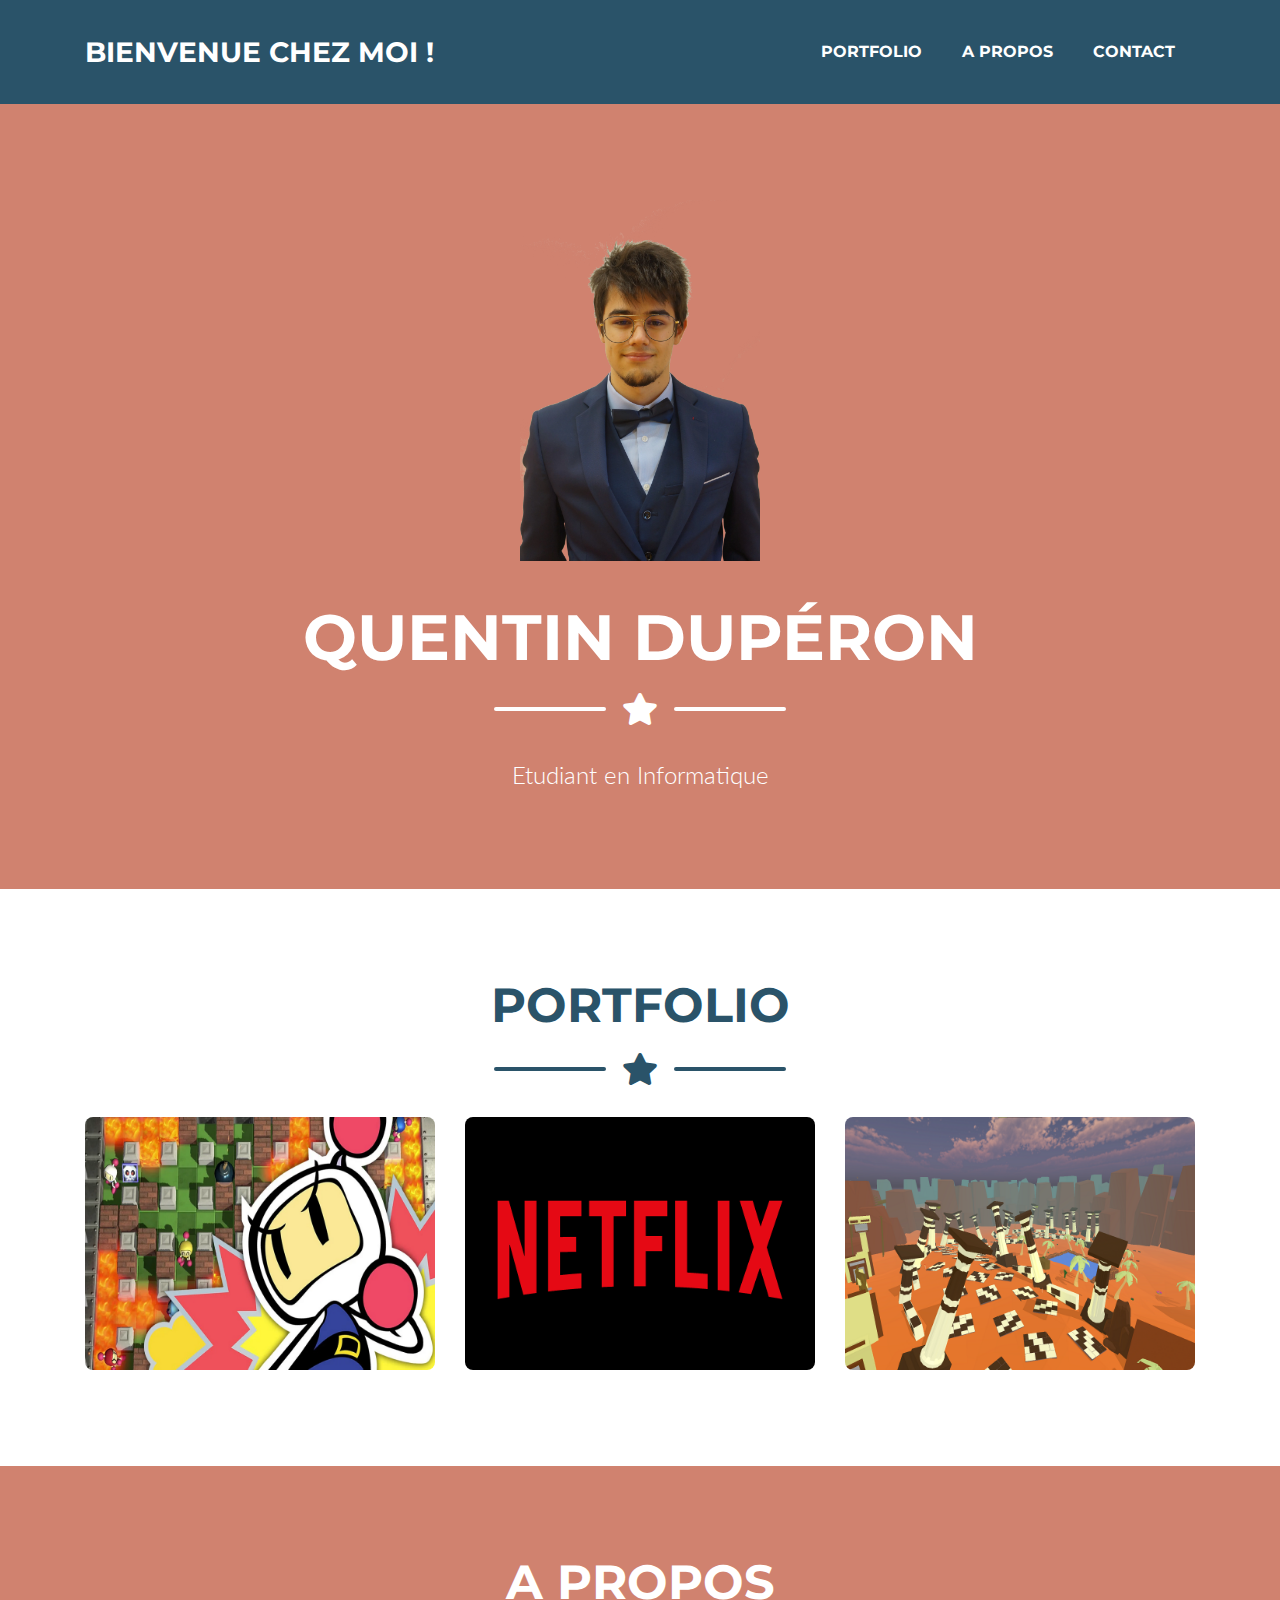
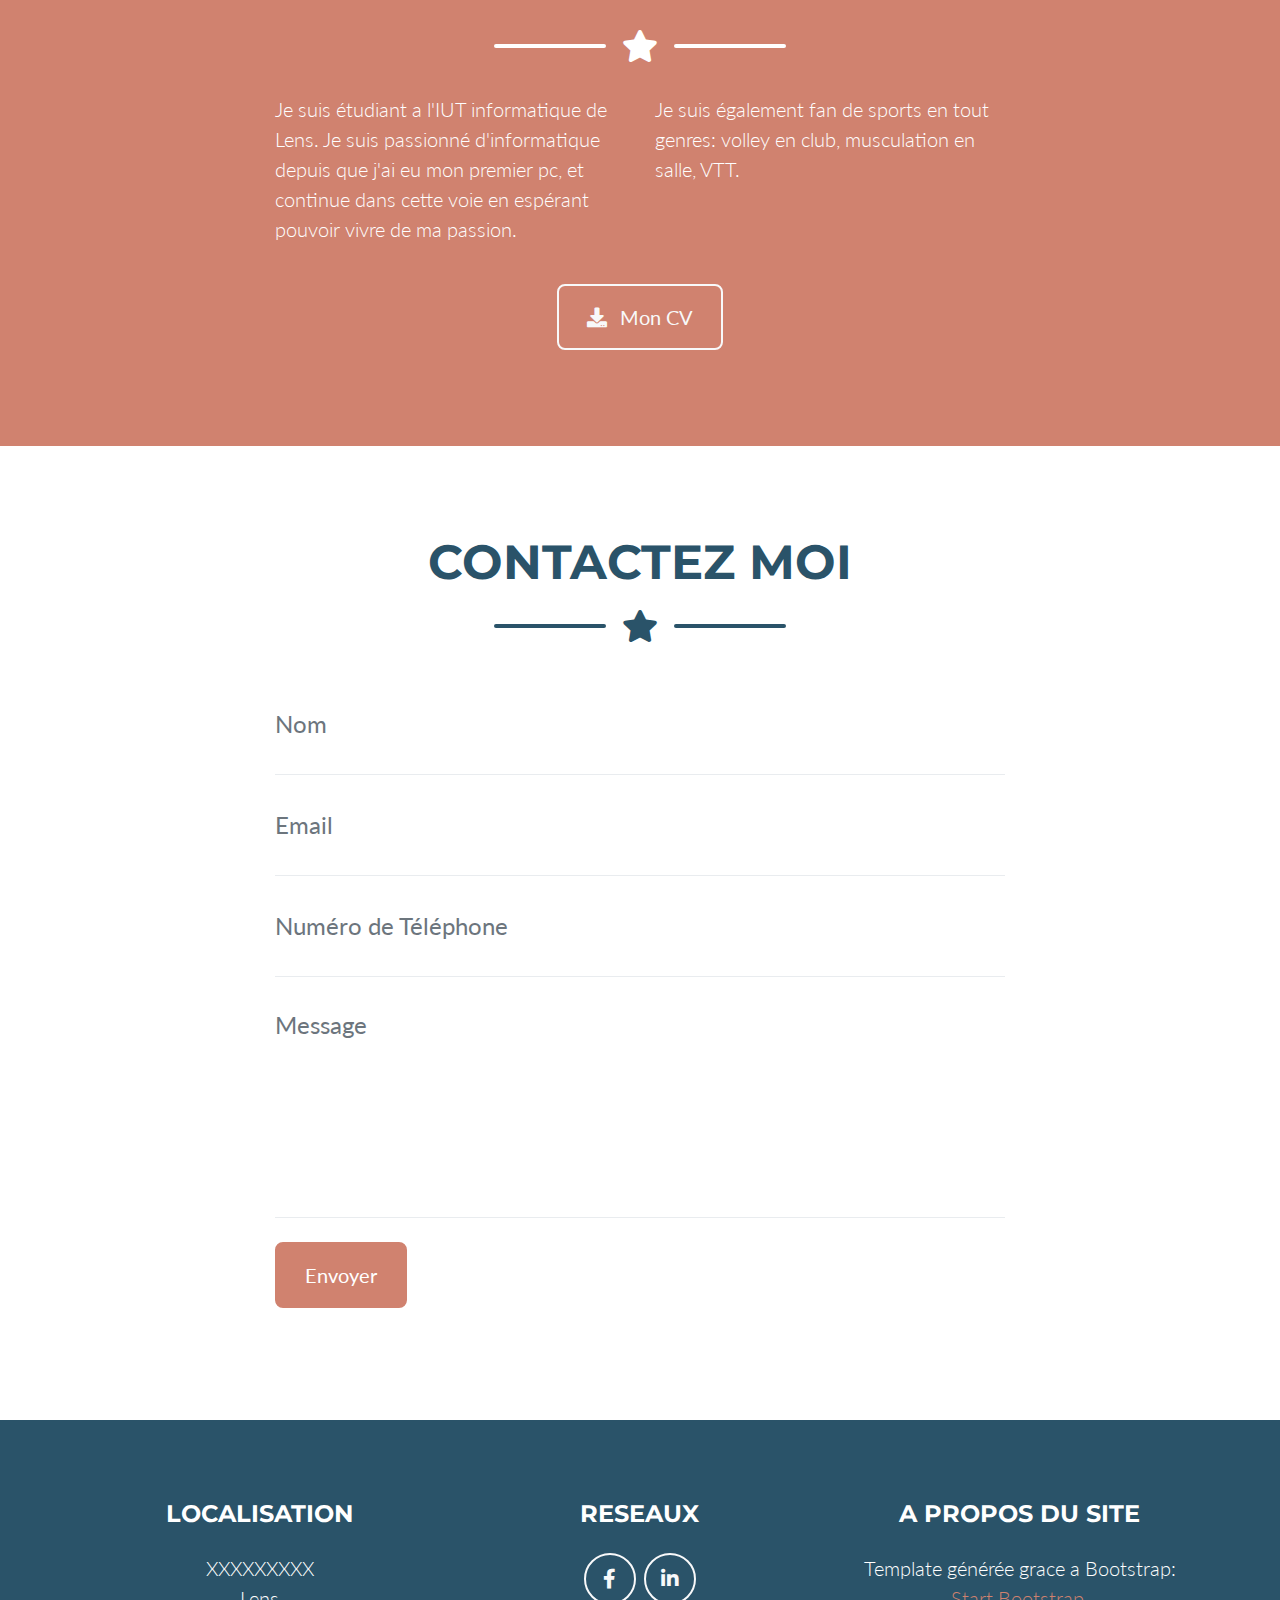
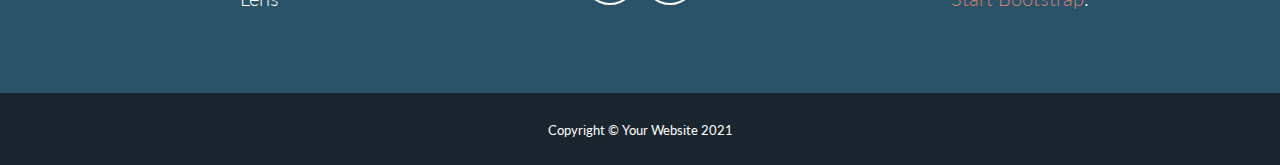
<file: index.html>
<!DOCTYPE html>
<html lang="en">

<head>

  <meta charset="utf-8">
  <meta name="viewport" content="width=device-width, initial-scale=1, shrink-to-fit=no">
  <meta name="description" content="">
  <meta name="author" content="">

  <title>Quentin Dupéron</title>

  <!-- Custom fonts for this theme -->
  <link href="vendor/fontawesome-free/css/all.min.css" rel="stylesheet" type="text/css">
  <link href="https://fonts.googleapis.com/css?family=Montserrat:400,700" rel="stylesheet" type="text/css">
  <link href="https://fonts.googleapis.com/css?family=Lato:400,700,400italic,700italic" rel="stylesheet" type="text/css">

  <!-- Theme CSS -->
  <link href="css/freelancer.min.css" rel="stylesheet">

</head>

<body id="page-top">

  <!-- Navigation -->
  <nav class="navbar navbar-expand-lg bg-secondary text-uppercase fixed-top" id="mainNav">
    <div class="container">
      <a class="navbar-brand js-scroll-trigger" href="#page-top">Bienvenue chez moi !</a>
      <button class="navbar-toggler navbar-toggler-right text-uppercase font-weight-bold bg-primary text-white rounded" type="button" data-toggle="collapse" data-target="#navbarResponsive" aria-controls="navbarResponsive" aria-expanded="false" aria-label="Toggle navigation">
        Menu
        <i class="fas fa-bars"></i>
      </button>
      <div class="collapse navbar-collapse" id="navbarResponsive">
        <ul class="navbar-nav ml-auto">
          <li class="nav-item mx-0 mx-lg-1">
            <a class="nav-link py-3 px-0 px-lg-3 rounded js-scroll-trigger" href="#portfolio">Portfolio</a>
          </li>
          <li class="nav-item mx-0 mx-lg-1">
            <a class="nav-link py-3 px-0 px-lg-3 rounded js-scroll-trigger" href="#about">A Propos</a>
          </li>
          <li class="nav-item mx-0 mx-lg-1">
            <a class="nav-link py-3 px-0 px-lg-3 rounded js-scroll-trigger" href="#contact">Contact</a>
          </li>
        </ul>
      </div>
      
    </div>
  </nav>

  <!-- Masthead -->
  <header class="masthead bg-primary text-white text-center">
    <div class="container d-flex align-items-center flex-column">

      <!-- Masthead Avatar Image -->
      <img class="masthead-avatar mb-5" src="img/compressedProfil.webp" alt="">

      <!-- Masthead Heading -->
      <h1 class="masthead-heading text-uppercase mb-0">Quentin Dupéron</h1>

      <!-- Icon Divider -->
      <div class="divider-custom divider-light">
        <div class="divider-custom-line"></div>
        <div class="divider-custom-icon">
          <i class="fas fa-star"></i>
        </div>
        <div class="divider-custom-line"></div>
      </div>

      <!-- Masthead Subheading -->
      <p class="masthead-subheading font-weight-light mb-0">Etudiant en Informatique</p>

    </div>
  </header>

  <!-- Portfolio Section -->
  <section class="page-section portfolio" id="portfolio">
    <div class="container">

      <!-- Portfolio Section Heading -->
      <h2 class="page-section-heading text-center text-uppercase text-secondary mb-0">Portfolio</h2>

      <!-- Icon Divider -->
      <div class="divider-custom">
        <div class="divider-custom-line"></div>
        <div class="divider-custom-icon">
          <i class="fas fa-star"></i>
        </div>
        <div class="divider-custom-line"></div>
      </div>

      <!-- Portfolio Grid Items -->
      <div class="row">

        <!-- Portfolio Item 1 -->
        <div class="col-md-6 col-lg-4">
          <div class="portfolio-item mx-auto" data-toggle="modal" data-target="#portfolioModal1">
            <div class="portfolio-item-caption d-flex align-items-center justify-content-center h-100 w-100">
              <div class="portfolio-item-caption-content text-center text-white">
                <i class="fas fa-plus fa-3x"></i>
              </div>
            </div>
            <img class="img-fluid" src="img/portfolio/bomberman2.png" alt="">
          </div>
        </div>

        <!-- Portfolio Item 2 -->
        <div class="col-md-6 col-lg-4">
          <div class="portfolio-item mx-auto" data-toggle="modal" data-target="#portfolioModal2">
            <div class="portfolio-item-caption d-flex align-items-center justify-content-center h-100 w-100">
              <div class="portfolio-item-caption-content text-center text-white">
                <i class="fas fa-plus fa-3x"></i>
              </div>
            </div>
            <img class="img-fluid" src="img/portfolio/netflix-logo.png" alt="">
          </div>
        </div>

        <!-- Portfolio Item 3 -->
        <div class="col-md-6 col-lg-4">
          <div class="portfolio-item mx-auto" data-toggle="modal" data-target="#portfolioModal3">
            <div class="portfolio-item-caption d-flex align-items-center justify-content-center h-100 w-100">
              <div class="portfolio-item-caption-content text-center text-white">
                <i class="fas fa-plus fa-3x"></i>
              </div>
            </div>
            <img class="img-fluid" src="img/portfolio/desertScapeScreen1Red.png" alt="">
          </div>
        </div>



      </div>
      <!-- /.row -->

    </div>
  </section>

  <!-- About Section -->
  <section class="page-section bg-primary text-white mb-0" id="about">
    <div class="container">

      <!-- About Section Heading -->
      <h2 class="page-section-heading text-center text-uppercase text-white">A Propos</h2>

      <!-- Icon Divider -->
      <div class="divider-custom divider-light">
        <div class="divider-custom-line"></div>
        <div class="divider-custom-icon">
          <i class="fas fa-star"></i>
        </div>
        <div class="divider-custom-line"></div>
      </div>

      <!-- About Section Content -->
      <div class="row">
        <div class="col-lg-4 ml-auto">
          <p class="lead">Je suis étudiant a l'IUT informatique de Lens. Je suis passionné d'informatique depuis que j'ai eu mon premier pc, et continue dans cette voie en espérant pouvoir vivre de ma passion.</p>
        </div>
        <div class="col-lg-4 mr-auto">
          <p class="lead">Je suis également fan de sports en tout genres: volley en club, musculation en salle, VTT.</p>
        </div>
      </div>

      <!-- About Section Button -->
      <div class="text-center mt-4">
        <a class="btn btn-xl btn-outline-light" href="img/portfolio/CV.png" download>
          <i class="fas fa-download mr-2"></i>
          Mon CV
        </a>
      </div>

    </div>
  </section>

  <!-- Contact Section -->
  <section class="page-section" id="contact">
    <div class="container">

      <!-- Contact Section Heading -->
      <h2 class="page-section-heading text-center text-uppercase text-secondary mb-0">Contactez moi</h2>

      <!-- Icon Divider -->
      <div class="divider-custom">
        <div class="divider-custom-line"></div>
        <div class="divider-custom-icon">
          <i class="fas fa-star"></i>
        </div>
        <div class="divider-custom-line"></div>
      </div>

      <!-- Contact Section Form -->
      <d/iv class="row">
        <div class="col-lg-8 mx-auto">
          <!-- To configure the contact form email address, go to mail/contact_me.php and update the email address in the PHP file on line 19. -->
          <form action="mailto:duperonquentin@hotmail.fr?subject=Portfolio" method="post" enctype="text/plain" name="sentMessage" id="contactForm" novalidate="novalidate">
            <div class="control-group">
              <div class="form-group floating-label-form-group controls mb-0 pb-2">
                <label>Nom</label>
                <input class="form-control" id="name" type="text " name="name" placeholder="Nom" required="required" data-validation-required-message="Entrez votre nom.">
                <p class="help-block text-danger"></p>
              </div>
            </div>

            
            <div class="control-group">
              <div class="form-group floating-label-form-group controls mb-0 pb-2">
                <label>Email</label>
                <input class="form-control" id="email" name="email " type="email" placeholder="Email" required="required" data-validation-required-message="Entrez une adresse email.">
                <p class="help-block text-danger"></p>
              </div>
            </div>


            <div class="control-group">
              <div class="form-group floating-label-form-group controls mb-0 pb-2">
                <label>Numéro de Téléphone</label>
                <input class="form-control" id="phone" name="phone " type="tel" placeholder="Numéro de Téléphone" required="required" data-validation-required-message="Veuillez renseigner votre numéro de téléphone.">
                <p class="help-block text-danger"></p>
              </div>
            </div>


            <div class="control-group">
              <div class="form-group floating-label-form-group controls mb-0 pb-2">
                <label>Message</label>
                <textarea class="form-control" id="message" name="Message " rows="5" placeholder="Message" required="required" data-validation-required-message="Veuillez renseigner ce champ."></textarea>
                <p class="help-block text-danger"></p>
              </div>
            </div>
            <br>
            <div id="success"></div>
            <div class="form-group">
              <button type="submit" class="btn btn-primary btn-xl" id="sendMessageButton">Envoyer</button>
            </div>
          </form>
        </div>
      </div>

    </div>
  </section>

  <!-- Footer -->
  <footer class="footer text-center">
    <div class="container">
      <div class="row">

        <!-- Footer Location -->
        <div class="col-lg-4 mb-5 mb-lg-0">
          <h4 class="text-uppercase mb-4">Localisation</h4>
          <p class="lead mb-0">XXXXXXXXX
            <br>Lens</p>
        </div>

        <!-- Footer Social Icons -->
        <div class="col-lg-4 mb-5 mb-lg-0">
          <h4 class="text-uppercase mb-4">Reseaux</h4>
          <a class="btn btn-outline-light btn-social mx-1" href="https://www.facebook.com/noncestpasmoi">
            <i class="fab fa-fw fa-facebook-f"></i>
          
          <a class="btn btn-outline-light btn-social mx-1" href="https://www.linkedin.com/in/quentin-dup%C3%A9ron-018456204/">
            <i class="fab fa-fw fa-linkedin-in"></i>
          </a>
          
        </div>

        <!-- Footer About Text -->
        <div class="col-lg-4">
          <h4 class="text-uppercase mb-4">A Propos du Site</h4>
          <p class="lead mb-0">Template générée grace a Bootstrap:
            <a href="http://startbootstrap.com">Start Bootstrap</a>.</p>
        </div>

      </div>
    </div>
  </footer>

  <!-- Copyright Section -->
  <section class="copyright py-4 text-center text-white">
    <div class="container">
      <small>Copyright &copy; Your Website 2021</small>
    </div>
  </section>

  <!-- Scroll to Top Button (Only visible on small and extra-small screen sizes) -->
  <div class="scroll-to-top d-lg-none position-fixed ">
    <a class="js-scroll-trigger d-block text-center text-white rounded" href="#page-top">
      <i class="fa fa-chevron-up"></i>
    </a>
  </div>

  <!-- Portfolio Modals -->

  <!-- Portfolio Modal 1 -->
  <div class="portfolio-modal modal fade" id="portfolioModal1" tabindex="-1" role="dialog" aria-labelledby="portfolioModal1Label" aria-hidden="true">
    <div class="modal-dialog modal-xl" role="document">
      <div class="modal-content">
        <button type="button" class="close" data-dismiss="modal" aria-label="Close">
          <span aria-hidden="true">
            <i class="fas fa-times"></i>
          </span>
        </button>
        <div class="modal-body text-center">
          <div class="container">
            <div class="row justify-content-center">
              <div class="col-lg-8">
                <!-- Portfolio Modal - Title -->
                <h2 class="portfolio-modal-title text-secondary text-uppercase mb-0">Bomberman</h2>
                <!-- Icon Divider -->
                <div class="divider-custom">
                  <div class="divider-custom-line"></div>
                  <div class="divider-custom-icon">
                    <i class="fas fa-star"></i>
                  </div>
                  <div class="divider-custom-line"></div>
                </div>




                <!-- Portfolio Carousel -->



              <div id="carousel1" class="carousel slide" data-ride="carousel">
                <ol class="carousel-indicators">
                  <li data-target="#carousel1" data-slide-to="0" class="active"></li>
                  <li data-target="#carousel1" data-slide-to="1"></li>
                  <li data-target="#carousel1" data-slide-to="2"></li>
                  <li data-target="#carousel1" data-slide-to="3"></li>
                  <li data-target="#carousel1" data-slide-to="4"></li>
                </ol>
                <div class="carousel-inner">
                  <div class="carousel-item active">
                    <img src="img/portfolio/bomberman-map.png" class="d-block w-100" alt="...">
                  </div>
                  <div class="carousel-item">
                    <img src="img/portfolio/bomberman-map2.png" class="d-block w-100" alt="...">
                  </div>
                  <div class="carousel-item">
                    <img src="img/portfolio/bomberman-map3.png" class="d-block w-100" alt="...">
                  </div>
                  <div class="carousel-item">
                    <img src="img/portfolio/bomberman-map4.png" class="d-block w-100" alt="...">
                  </div>
                  <div class="carousel-item">
                    <img src="img/portfolio/menu.png" class="d-block w-100" alt="...">
                  </div>
                </div>
                <a class="carousel-control-prev" href="#carousel1" role="button" data-slide="prev">
                  <span class="carousel-control-prev-icon" aria-hidden="true"></span>
                  <span class="sr-only">Previous</span>
                </a>
                <a class="carousel-control-next" href="#carousel1" role="button" data-slide="next">
                  <span class="carousel-control-next-icon" aria-hidden="true"></span>
                  <span class="sr-only">Next</span>
                </a>
              </div>


                <!--<img class="img-fluid rounded mb-5" src="img/portfolio/Bomberman.png" alt="">-->
                <!-- Portfolio Modal - Text -->
                <p class="mb-5">J'ai réalisé au cours de mes études un jeu vidéo: Bomberman. Je l'ai réalisé a l'aide de 2 camarades, sous Unity, en 3D. Le but étais de créer son propre Bomberman avec un thème unique, 
                dans notre cas un théme désértique, un peu style égyptien avec ambiance musicale en rapport.<br><br>
                Nous avons bien sur implémenté un système de bonus, avec lesquels le joueur peut intéréagir une fois qu'il a détruit un block en contenant un (ils sont randomisés a chaque nouvelle partie.).<br><br>
                Le jeu était jouable en ligne, a 4 joueurs maximum, sur un petit serveur de 20 places nommé UnityPhoton qui a été fermé depuis.<br>
                Le jeu fonctionne toujours mais en solo seulement.
                </p>
                <button class="btn btn-primary" href="#" data-dismiss="modal">
                  <i class="fas fa-times fa-fw"></i>
                  Fermer
                </button>
              </div>
            </div>
          </div>
        </div>
      </div>
    </div>
  </div>


  <!-- Portfolio Modal 2 -->
  <div class="portfolio-modal modal fade" id="portfolioModal2" tabindex="-1" role="dialog" aria-labelledby="portfolioModal2Label" aria-hidden="true">
    <div class="modal-dialog modal-xl" role="document">
      <div class="modal-content">
        <button type="button" class="close" data-dismiss="modal" aria-label="Close">
          <span aria-hidden="true">
            <i class="fas fa-times"></i>
          </span>
        </button>
        <div class="modal-body text-center">
          <div class="container">
            <div class="row justify-content-center">
              <div class="col-lg-8">
                <!-- Portfolio Modal - Title -->
                <h2 class="portfolio-modal-title text-secondary text-uppercase mb-0">Création d'une plateforme de Streaming type Netflix</h2>
                <!-- Icon Divider -->
                <div class="divider-custom">
                  <div class="divider-custom-line"></div>
                  <div class="divider-custom-icon">
                    <i class="fas fa-star"></i>
                  </div>
                  <div class="divider-custom-line"></div>
                </div>
                <!-- Portfolio Modal - Image -->
                <img class="img-fluid rounded mb-5" src="img/portfolio/netflix-logo.png" alt="">
                <!-- Portfolio Modal - Text -->
                <p class="mb-5">Durant l'année 2019, avec un groupe de 2 infos pour le back-end, et 5 mmi pour le front, nous avons créés lors d'un "Marathon web" de 48h une plateforme de Streaming semblable a Netflix.
                Le site était codé en PHP avec l'aide du Framework Laravel.
                Le cahier des charges était semblable a ceci:<br>
                -Fonction de tri de films, selon les notes, nom, popularité<br>
                -Fonction de notation des films<br>
                -Fonction d'ajout de commentaires, avec possibilité de répondre aux comms<br>
                -Fonction d'authentification, avec ajout dans une DB des infos<br>
                -Fonction de profil, pour changer ses infos perso, mot de passe, et synchronisation des infos avec le serveur
              
                </p>                
                <button class="btn btn-primary" href="#" data-dismiss="modal">
                  <i class="fas fa-times fa-fw"></i>
                  Fermer
                </button>
              </div>
            </div>
          </div>
        </div>
      </div>
    </div>
  </div>

  <!-- Portfolio Modal 3 -->
  <div class="portfolio-modal modal fade" id="portfolioModal3" tabindex="-1" role="dialog" aria-labelledby="portfolioModal3Label" aria-hidden="true">
    <div class="modal-dialog modal-xl" role="document">
      <div class="modal-content">
        <button type="button" class="close" data-dismiss="modal" aria-label="Close">
          <span aria-hidden="true">
            <i class="fas fa-times"></i>
          </span>
        </button>
        <div class="modal-body text-center">
          <div class="container">
            <div class="row justify-content-center">
              <div class="col-lg-8">
                <!-- Portfolio Modal - Title -->
                <h2 class="portfolio-modal-title text-secondary text-uppercase mb-0">DesertScape</h2>
                <!-- Icon Divider -->
                <div class="divider-custom">
                  <div class="divider-custom-line"></div>
                  <div class="divider-custom-icon">
                    <i class="fas fa-star"></i>
                  </div>
                  <div class="divider-custom-line"></div>
                </div>
                <!-- Portfolio Modal - Image -->

                <div class="embed-responsive embed-responsive-16by9">
                  <iframe class="embed-responsive-item" src="https://www.youtube.com/embed/gLTaZV-_7fQ" allowfullscreen></iframe>
                </div>
                
                <!--<iframe class="col-lg-" src="https://www.youtube.com/embed/94PLgLKcGW8" frameborder="0" allow="accelerometer; autoplay; clipboard-write; encrypted-media; gyroscope; picture-in-picture" allowfullscreen></iframe>

-->



                <!-- Portfolio Modal - Text -->
                <p class="mb-5">
                <h4>Description du projet</h4>
                Desert Scape est un projet que j'ai réalisé avec deux collègues dans le cadre de notre cursus scolaire, il s'agissais de faire un jeu dans le language voulu,
                mais en introduisant une méchanique de téléportation/portail qui doit absolument transporter le joueur, a la manière d'un Portal ou tout autre jeu du genre.
                <br><br>
                Le jeu a donc été réalisé en 1 mois. Je me suis chargé de réaliser les déplacements du personnage et ses différentes collisions avec le terrain, ainsi que la caméra en vue FPS, les animation 
                d'ouverture des portes, les musiques, et l'éclairage.
                <br><br>
                Ce projet a donc été conçu a l'aide d'Unity, en C#, from Scratch. Git ne pouvant pas être utilisé avec Unity, nous avons optés pour Unity Team, qui est lui aussi un outil de collaboration, 
                qui propose du version control et du cloud storage.
                <br><br>
                Le joueur a le choix au début du jeu de personnaliser ses contrôles, ou même d'utiliser une manette. Mais s'il lance sans rien configurer, alors la téléportation est automatiquement placé sur le clic droit de la souri.
                <br><br>
                Le jeu a été construit de la sorte: 1 didactitiel pour habituer le joueur aux contrôles, et a la méchanique de téléportation, suivi de "2" niveaux, qui sont en fait 4.
                <br><br>
                Chaque niveau possède en effet sa contrepartie, localisée dans un passé lointain, dans lequel le joueur peut se téléporter, et dont il doit se servir pour résoudre les niveaux et atteindre la fin.
                <br>
                On a donc deux versions de chaque niveaux: Un dont l'aspect avec un aspect de ruines, qui ouvre certains passages, mais en referme autant, et un autre a l'aspect "neuf", qui regroupe les même propriétés puzzlesques.

                <br><br>
                <h4>Synopsys</h4>
                Le joueur se réveille donc dans un champ de ruines d'une ancienne civilisation, perdu au milieu du désert, il possède cependant le pouvoir de se téléporter dans le temps, chose qui va grandement l'aider dans sa quête 
                car les ruines sont difficilement praticables, et beaucoup de vestiges ont étés perdus entre temps, peut être se téléporter aidera notre aventurier a résoudre certains puzzle sur sa route..
                <br><br>
                <h4>Description du jeu</h4>
                <br>
                <h6>Niveau 1</h6>
                Le premier niveau est simple dans sa conception, un zig-zag de ruines d'un ancien palace, perdu au milieu du desert, mais dont le chemin est subbitement bloqué par une source d'eau, et des rochers tombés d'une montagne. 
                Quand il switch de dimensions, le joueur se retrouve téléporté dans le passé, a la manière d'un retour vers le futur, dans lequel il découvre une version neuve de l'environement qu'il traversais 
                jusqu'alors. Dans cette version du niveau, il peut faire sans encombre toute la route jusqu'a la porte de sortie, mais sans pouvoir attraper la clef.
                Pour cela, il doit revenir dans le futur, la ou tout est détruit, et escalader les décombres, aprés quoi il se retrouve bloqué. En regardant vers le bas, le joueur se rend compte qu'un pont se tenait
                devant lui, mais qu'il n'en reste que des vestiges.
                Il doit alors retourner dans le passé pour passer le pont au bout duquel il doit switch, pour retourner dans le présent, et sauter sans tomber sur des poteaux.
                Une fois la montagne gravie, et le sommet atteint, le joueur peut récupérer la clef en cliquant dessus, et se diriger vers la porte de sortie, qui s'ouvre automatiquement si le joueur a précedemment
                récupéré la clef.
                <br><br>
                <h6>Niveau 2</h6>
                Le niveau deux est trés sombre, car il commence dans une grotte. Cette grotte possède 4 puzzles. 
                <br><br>
                La <b>premiere partie</b> du puzzle est donnée gratuitement au joueur, il s'agit d'une rune rouge.
                Le but de ce niveau et de réussir les différents puzzles, découvrir chaque rune et sa couleur, et les restituer dans le puzzle final.
                <br><br>
                Le <b>second puzzle</b> se trouve dans une brèche a gauche de l'entrée. Il s'agit d'une piece pleine de plateformes, sur lesquelles sont inscrits des runes. Le joueur doit alors retourner dans le présent
                pour découvrir la meme salle, avec toutes les dalles détruites et impraticables, mais avec une suite de runes au bout de la piece.
                Le joueur doit donc retenir cette suite de runes (ou la noter, prendre en photo,..) et revenir dans le passé pour sauter sur les plateformes qui correspondent aux runes vues dans le présent.
                Une fois ou bout, le joueur trouve sa seconde rune.
                <br><br>
                Le <b>troisieme puzzle</b> est simple, il s'agit d'un labyrinthe duquel le joueur doit trouver la sortie pour débloquer le prochain puzzle et recevoir sa rune.
                <br><br>
                Le <b>quatrieme puzzle</b> est un puzzle logique, quatre boutons sur un mur, quatre diodes. Il faut trouver ce que chaque bouton fait pour ensuite les activer de sorte a allumer toutes les diodes.
                Une fois fait, la porte du fond s'ouvre et la rune est revélée, la derniere clef est donnée et la derniere porte s'ouvre vers le puzzle final.
                <br><br>
                Le <b>puzzle final</b> consiste a se rememorer quelle rune portais quelle couleur, et ainsi les replacer, pour ouvrir la porte finale, et finir le jeu.


                </p>
                <button class="btn btn-primary" href="#" data-dismiss="modal">
                  <i class="fas fa-times fa-fw"></i>
                  Fermer
                </button>
              </div>
            </div>
          </div>
        </div>
      </div>
    </div>
  </div>




























  <!-- Bootstrap core JavaScript -->
  <script src="vendor/jquery/jquery.min.js"></script>
  <script src="vendor/bootstrap/js/bootstrap.bundle.min.js"></script>

  <!-- Plugin JavaScript -->
  <script src="vendor/jquery-easing/jquery.easing.min.js"></script>

  <!-- Contact Form JavaScript -->
  <script src="js/jqBootstrapValidation.js"></script>
  <script src="js/contact_me.js"></script>

  <!-- Custom scripts for this template -->
  <script src="js/freelancer.min.js"></script>

</body>

</html>
</file>
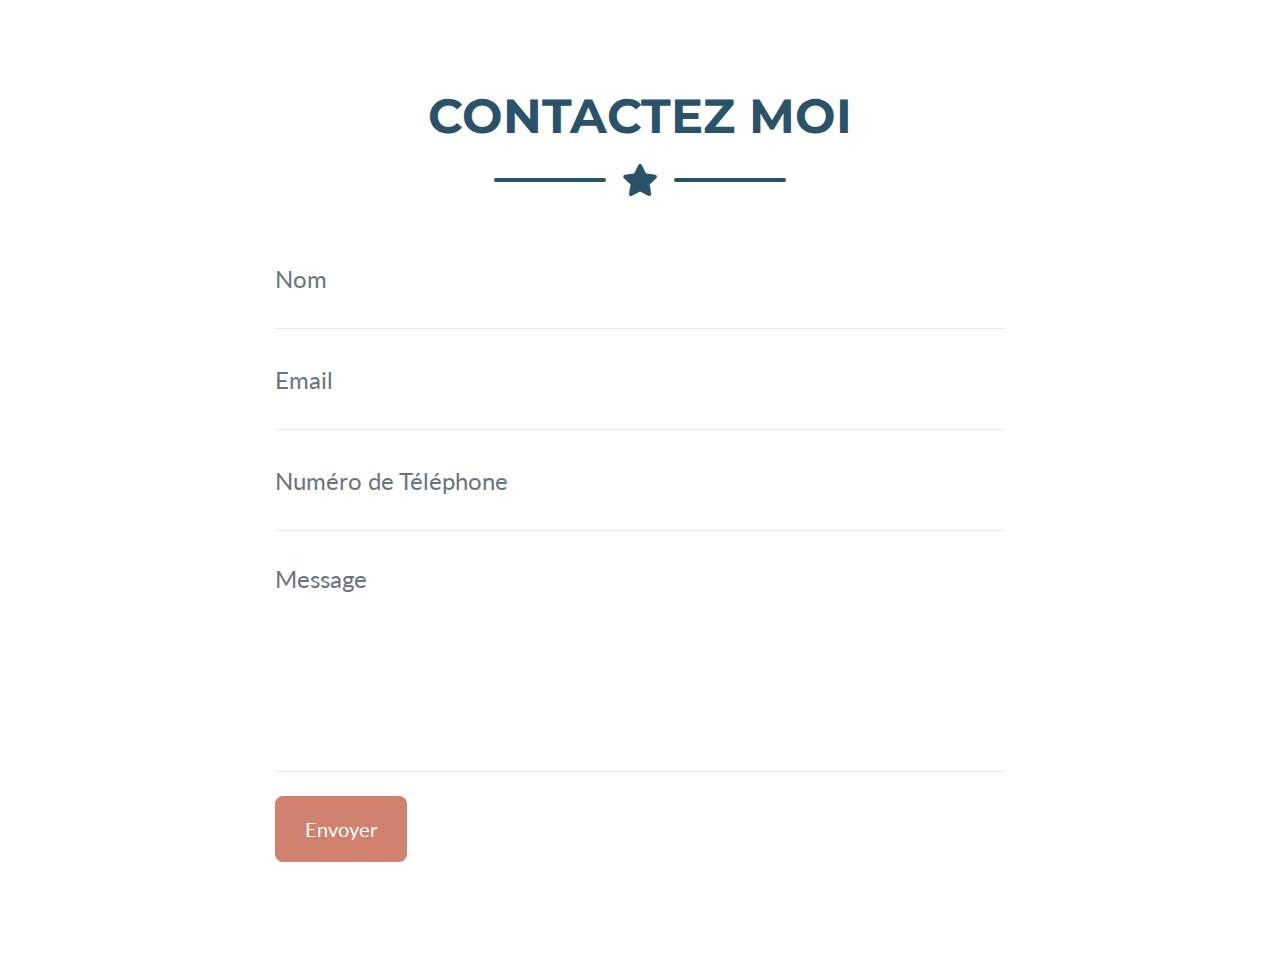
<file: test.html>
<!DOCTYPE html>
<html lang="en">

<head>

  <meta charset="utf-8">
  <meta name="viewport" content="width=device-width, initial-scale=1, shrink-to-fit=no">
  <meta name="description" content="">
  <meta name="author" content="">

  <title>Quentin Dupéron</title>

  <!-- Custom fonts for this theme -->
  <link href="vendor/fontawesome-free/css/all.min.css" rel="stylesheet" type="text/css">
  <link href="https://fonts.googleapis.com/css?family=Montserrat:400,700" rel="stylesheet" type="text/css">
  <link href="https://fonts.googleapis.com/css?family=Lato:400,700,400italic,700italic" rel="stylesheet" type="text/css">

  <!-- Theme CSS -->
  <link href="css/freelancer.min.css" rel="stylesheet">

</head>




  <!-- Contact Section -->
  <section class="page-section" id="contact">
    <div class="container">

      <!-- Contact Section Heading -->
      <h2 class="page-section-heading text-center text-uppercase text-secondary mb-0">Contactez moi</h2>

      <!-- Icon Divider -->
      <div class="divider-custom">
        <div class="divider-custom-line"></div>
        <div class="divider-custom-icon">
          <i class="fas fa-star"></i>
        </div>
        <div class="divider-custom-line"></div>
      </div>

      <!-- Contact Section Form -->
      <d/iv class="row">
        <div class="col-lg-8 mx-auto">
          <!-- To configure the contact form email address, go to mail/contact_me.php and update the email address in the PHP file on line 19. -->
          <form action="mailto:quentinduperon@hotmail.fr?subject=Portfolio" method="post" enctype="text/plain" name="sentMessage" id="contactForm" novalidate="novalidate">
            <div class="control-group">
              <div class="form-group floating-label-form-group controls mb-0 pb-2">
                <label>Nom</label>
                <input class="form-control" id="name" type="text " name="name" placeholder="Nom" required="required" data-validation-required-message="Entrez votre nom.">
                <p class="help-block text-danger"></p>
              </div>
            </div>

            
            <div class="control-group">
              <div class="form-group floating-label-form-group controls mb-0 pb-2">
                <label>Email</label>
                <input class="form-control" id="email" name="email " type="email" placeholder="Email" required="required" data-validation-required-message="Entrez une adresse email.">
                <p class="help-block text-danger"></p>
              </div>
            </div>


            <div class="control-group">
              <div class="form-group floating-label-form-group controls mb-0 pb-2">
                <label>Numéro de Téléphone</label>
                <input class="form-control" id="phone" name="phone " type="tel" placeholder="Numéro de Téléphone" required="required" data-validation-required-message="Veuillez renseigner votre numéro de téléphone.">
                <p class="help-block text-danger"></p>
              </div>
            </div>


            <div class="control-group">
              <div class="form-group floating-label-form-group controls mb-0 pb-2">
                <label>Message</label>
                <textarea class="form-control" id="message" name="Message " rows="5" placeholder="Message" required="required" data-validation-required-message="Veuillez renseigner ce champ."></textarea>
                <p class="help-block text-danger"></p>
              </div>
            </div>
            <br>
            <div id="success"></div>
            <div class="form-group">
              <button type="submit" class="btn btn-primary btn-xl" id="sendMessageButton">Envoyer</button>
            </div>
          </form>
        </div>
      </div>

    </div>
  </section>



  <!-- Bootstrap core JavaScript -->
  <script src="vendor/jquery/jquery.min.js"></script>
  <script src="vendor/bootstrap/js/bootstrap.bundle.min.js"></script>

  <!-- Plugin JavaScript -->
  <script src="vendor/jquery-easing/jquery.easing.min.js"></script>

  <!-- Contact Form JavaScript -->
  <script src="js/jqBootstrapValidation.js"></script>
  <script src="js/contact_me.js"></script>

  <!-- Custom scripts for this template -->
  <script src="js/freelancer.min.js"></script>

</body>

</html>
</file>
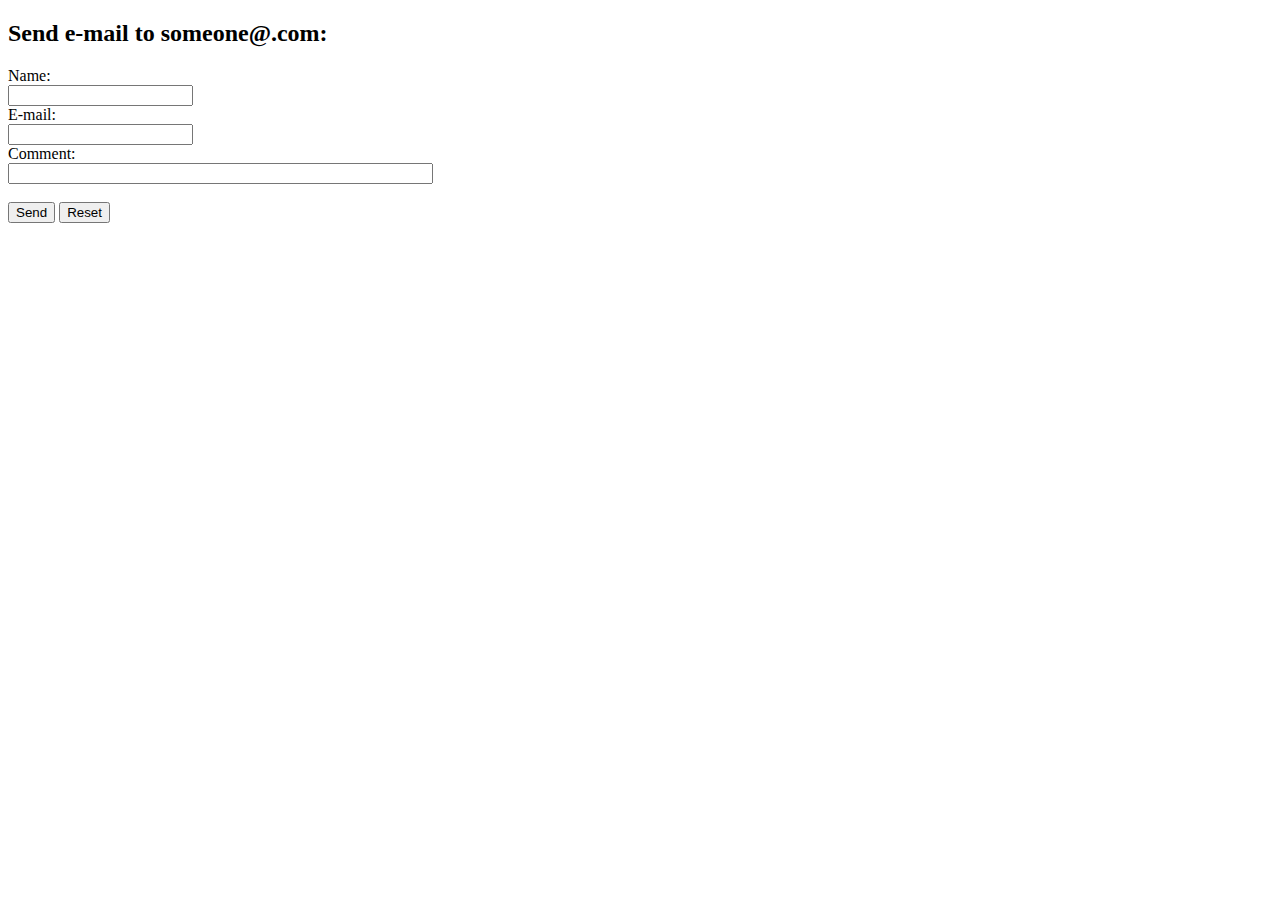
<file: test2.html>
<!DOCTYPE html>
<html>
<body>

<h2>Send e-mail to someone@.com:</h2>

<form action="mailto:quentinduperon@hotmail.fr" method="post" enctype="text/plain">
Name:<br>
<input type="text" name="name"><br>
E-mail:<br>
<input type="text" name="mail"><br>
Comment:<br>
<input type="text" name="comment" size="50"><br><br>
<input type="submit" value="Send">
<input type="reset" value="Reset">
</form>

</body>
</html>
</file>
